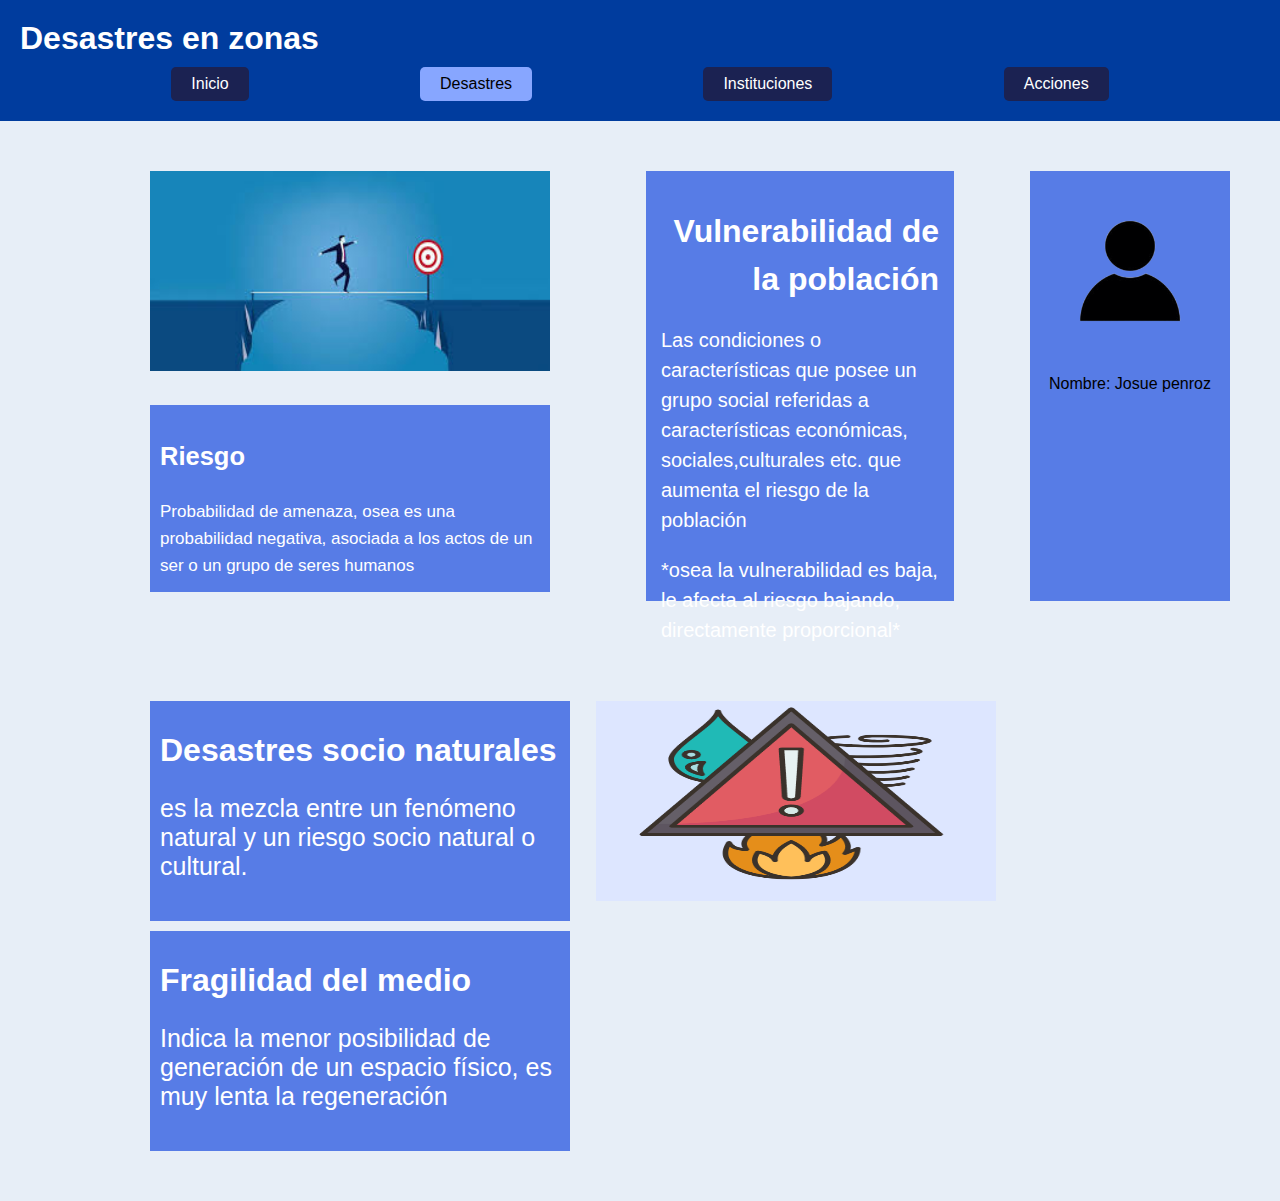
<file: index-josue.html>
<!DOCTYPE html>
<html lang="en">

<head>
    <meta charset="UTF-8">
    <meta name="viewport" content="width=device-width, initial-scale=1.0">
    <title>Desastres en zona</title>
    <link rel="stylesheet" href="style-josue.css">
</head>

<body>
    <header>
        <h1>Desastres en zonas</h1>
        <nav>
            <a  href="index.html">Inicio</a>
            <a  class="active" href="#">Desastres</a>
            <a href="index-cristian.html">Instituciones</a>
            <a href="index-carlos.html">Acciones</a>
        </nav>
    </header>
    <section class="parte-principal">
        <div class="primara-parte">
            <img src="hombre-cuerda.png" alt="">
        <div class="informacion-riesgo">
            <h2>Riesgo</h2>
            <p>Probabilidad de amenaza, osea es una probabilidad negativa, asociada a los actos de un ser o un grupo de
                seres humanos</p>
        </div>
        </div>
        <div class="informacion-Vulnerabilidad">
            <h1 class="title">Vulnerabilidad de la población</h1>
            <p>Las condiciones o características que posee un grupo social referidas a características económicas,
                sociales,culturales etc.
                que aumenta el riesgo de la población</p>
                <p>*osea la vulnerabilidad es baja, le afecta al riesgo bajando, directamente proporcional*</p>
        </div>
        <div class="name-realizo">

           
            <img src="user (1).png" alt="">
            
           <span> Nombre: Josue penroz</span>
        </div>
    </section>
    <section class="parte-secundaria">
        <div class="informacion-secunadaria">
            <div class="informacion-1">
                <h1>Desastres socio naturales</h1>
                <p>es la mezcla entre un fenómeno natural y un riesgo socio natural o cultural.</p>
            </div>
            <div class="informacion-2">
                <h1>Fragilidad del medio</h1>
                <p>Indica la menor posibilidad de generación de un espacio físico, es muy lenta la regeneración</p>
            </div>
        </div>
        <img src="interogante.png" alt="">
       
    </section>
</body>

</html>
</file>
<file: style-josue.css>
body {
    font-family: Arial, sans-serif;
    margin: 0;
    background: #e7eef7;
}

header {
    background: #003c9e;
    color: white;
    padding: 20px;
}

header h1 {
    margin: 0 0 10px 0;
}

nav {
    display: flex;
    gap: 20px;
    justify-content: space-evenly;
}

nav a {
    color: white;
    text-decoration: none;
    padding: 8px 20px;
    background: #1b2252;
    border-radius: 5px;
    align-content: space-between;
    text-align: center;
}

nav a.active {
    background: #87a6ff;
    color: black;
}

.parte-principal {
    display: flex;
    margin-left: 100px;
    gap: 26px;
    padding: 50px;
}
.informacion-riesgo {
    margin-top: 30px;
background-color: #577CE6;
padding: 10px;
width: 380px;
height: 167px;
color: white;
 line-height: 1.6;
 font-size: 17px;
}
img {
    height: 200px;
    width: 400px;
}
.informacion-Vulnerabilidad {
   line-height: 1.5;  
 margin-left: 70px;   
background-color: #577CE6;
padding: 10px;
width: 380px;
color: white;
height: 400px;
text-align: start;
padding: 15px;
}
.title {
    text-align: end;
}
.informacion-Vulnerabilidad p {
    font-size: 20px;
}
.name-realizo {
    margin-left: 50px;
    background-color: #577CE6;
    width: 250px;
    text-align: center;
}
.name-realizo img {
 height: 200px;
 width: 200px;   
}

.parte-secundaria {
    display: flex;
    margin-left: 100px;
    gap: 26px;
    padding: 50px;
    
}
.informacion-secundaria {
    background-color: #577CE6;

}
.informacion-1 {
background-color:#577CE6 ;
padding: 10px;
width: 400px;
height: 200px;
color: white;
}
.informacion-1 p {
    font-size: 25px;
    
}
.informacion-2 {
    margin-top: 10px;
    background-color: #577CE6;
    padding: 10px;
    color: white;
    width: 400px;
    height: 200px;
}
.informacion-2 p {
    font-size: 25px;
}
.name-realizo img {
 height: 200px;
 width: 200px;   
}
.name-realizo {
    
    background-color: #577CE6;
    width: 250px;
    text-align: center;
}
</file>
